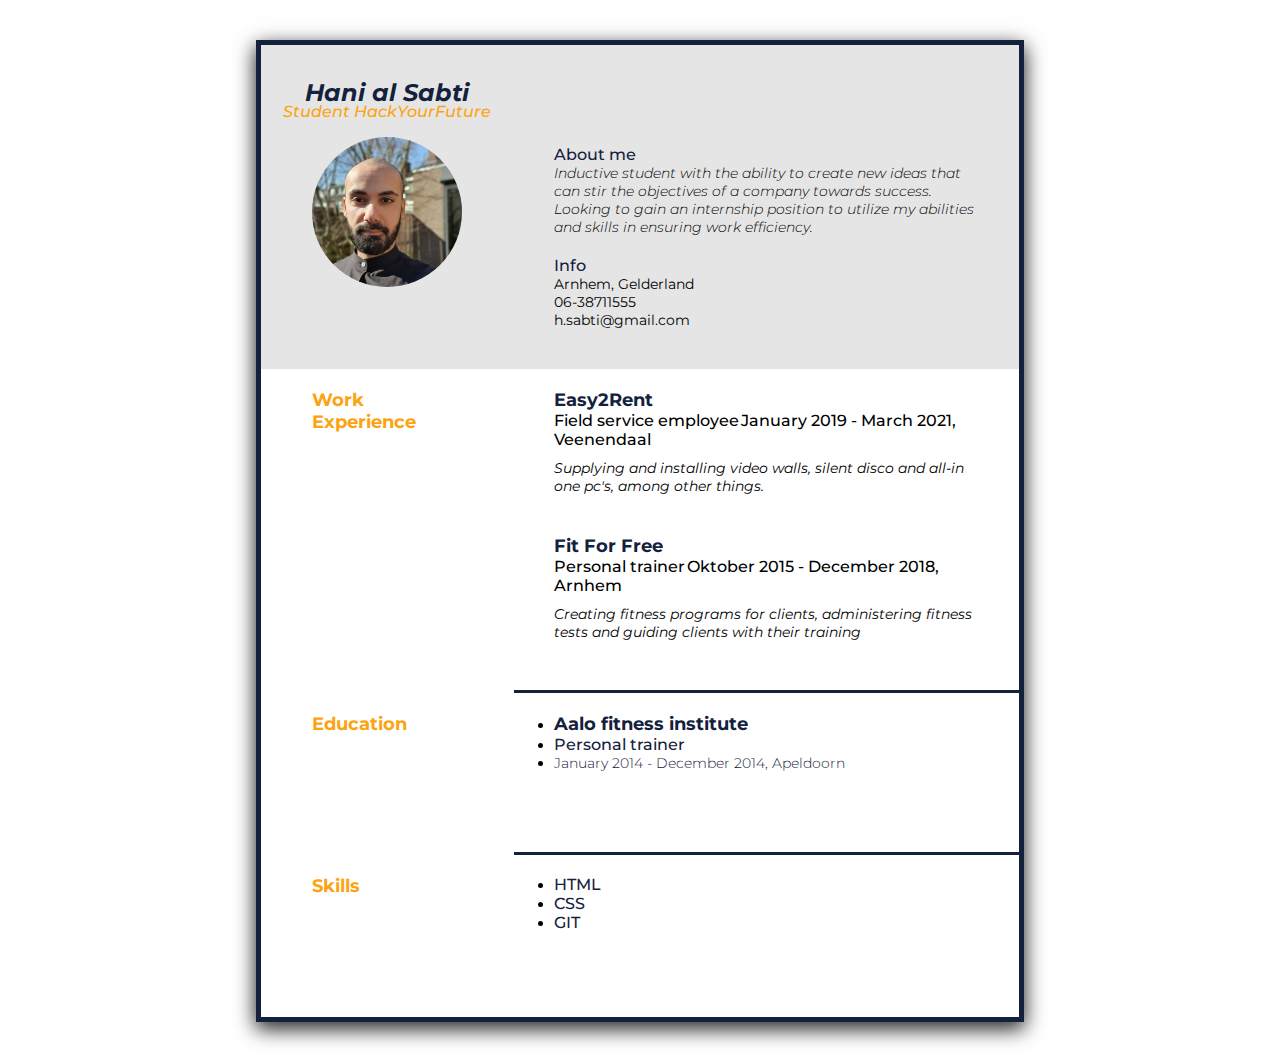
<file: week1/index.html>
<!DOCTYPE html>
<html lang="en">
<head>
    <meta charset="UTF-8">
    <meta http-equiv="X-UA-Compatible" content="IE=edge">
    <meta name="viewport" content="width=device-width, initial-scale=1.0">
    <title>Digital Resume</title>
    <link rel="stylesheet" href="styles.css">
    <link rel="preconnect" href="https://fonts.gstatic.com">
    <link rel="preconnect" href="https://fonts.gstatic.com">
    <link href="https://fonts.googleapis.com/css2?family=Montserrat:wght@200;300;400;500;600;700;900&display=swap" rel="stylesheet">
</head>
<body>
    <div class="grid-container">
        <div class="header">
            <div class="title-container">
                <h1>Hani al Sabti<br><span>Student HackYourFuture</span></h1>
                <div class="img-container">
                    <img src="portrait-resized.jpg" alt="profile-img">
                </div>
            </div>
            <div class="info-container">
                <h3>About me</h3>
                <p>Inductive student with the ability to create new ideas that can stir the objectives of a company towards success. Looking to gain an internship position to utilize my abilities and skills in ensuring work efficiency.</p>
                <ul>
                    <li><h3>Info</h3></li>
                    <li>Arnhem, Gelderland</li>
                    <li>06-38711555</li>
                    <li>h.sabti@gmail.com</li>
                </ul>
            </div>     
        </div>
        <div class="experience-title">
            <h2>Work Experience</h2>
        </div>
        <div class="experience-text">           
            <article>
                <h2>Easy2Rent</h2>
               <details>
                    <summary>
                      <span>Field service employee</span>
                      <span>January 2019 - March 2021, Veenendaal</span>
                      <p>Supplying and installing video walls, silent disco and all-in one pc's, among other things.</p>
                   </summary>

                </details>  
</article>
<article>
    <h2>Fit For Free</h2>
   <details>
        <summary>
          <span>Personal trainer</span>
          <span>Oktober 2015 - December 2018, Arnhem</span>
          <p>Creating fitness programs for clients, administering fitness tests and guiding clients with their training</p>
       </summary>

    </details>  
</article>
            <hr>    
        </div>
        <div class="education-title">
            <h2>Education</h2>
        </div>
        <div class="education-text">
            <ul>
                <li class="no-style"><h2>Aalo fitness institute</h2></li>
                <li class="no-style"><h3>Personal trainer</h3></li>
                <li class="no-style"><h4>January 2014 - December 2014, Apeldoorn</h4></li>
            </ul>
            <hr>
        </div>
        <div class="skills-title">
            <h2>Skills</h2>
        </div>
        <div class="skills-text">
            <ul>
                <li><h3>HTML</h3></li>
                <li><h3>CSS</h3></li>
                <li><h3>GIT</h3></li>
            </ul>
        </div>
    
</body>
</html>
</file>
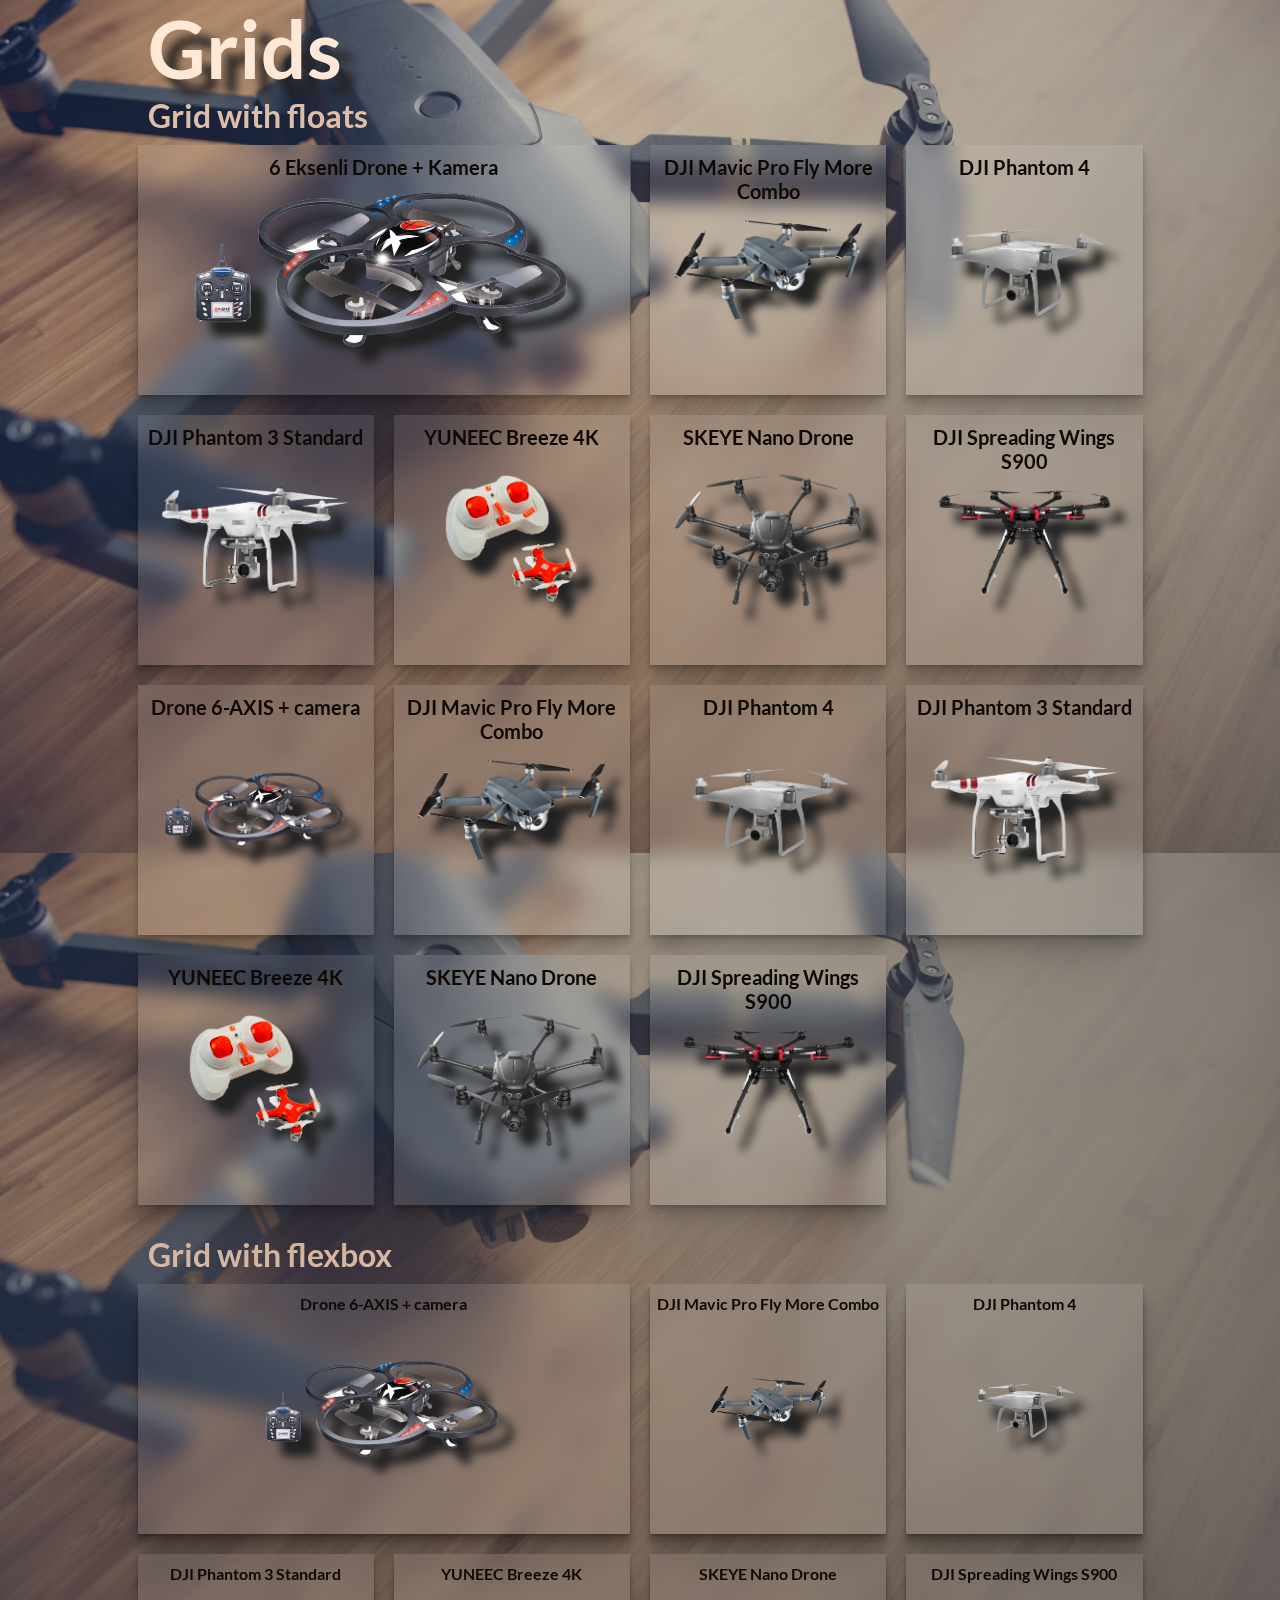
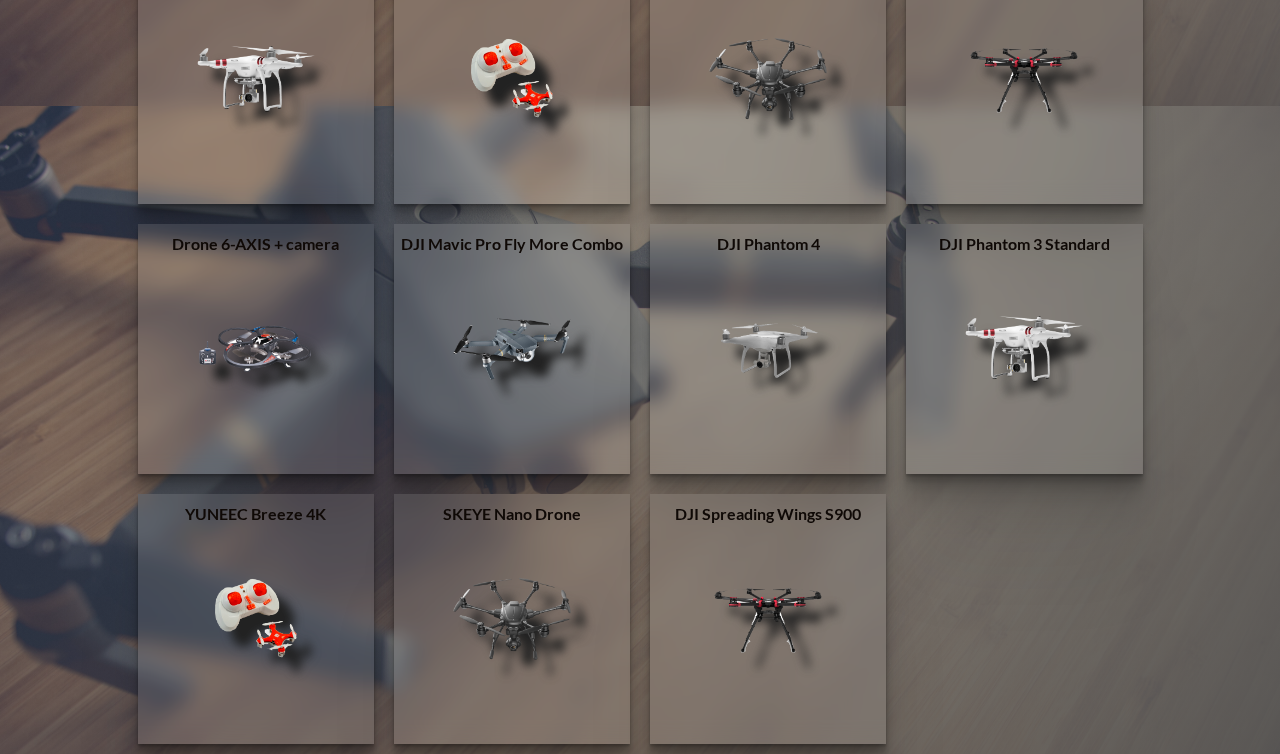
<file: week2/index.html>
<!doctype html>
<html>
    <head>
        <meta charset="utf-8">
        <meta name="viewport" content="width=device-width, initial-scale=1.0">
        <title>Grids</title>
        <link rel="stylesheet" href="style.css">
    </head>
    <body>
        <header>
            <h1>Grids</h1>
        </header>
        <main>
            <section>
                <h2>Grid with floats</h2>
                <ul class="grid-floats">
                    <li class="grid-item">
                        <h3>6 Eksenli Drone + Kamera</h3>
                        <img src="images/drone1.png">
                        <p>Oyuncakçı Eddy’nin dronu yeni başlayanlar için, altı ekseni var. 2.4Ghz kumadasıyla hareket ederek 50 metre yüksekliğe kadar çıkabilir. Uçuş süresi ise 6 dakika.</p>
                    </li>
                    <li class="grid-item">
                        <h3>DJI Mavic Pro Fly More Combo</h3>
                        <img src="images/drone2.png">
                         <p dir="rtl">طائرة مافيك: مايميز هذه الطائرة هو صغر حجمها، وهي معيار جديد في مجال الطائرات من دون طيار. طائرة المافيك مفيدة كثيراً في الحالات التي لايكون الطيران فيها سهلاً، وذلك بفضل التقنيات العديدة المدمجة فيها.</p>
                    </li>
                    <li class="grid-item">
                        <h3>DJI Phantom 4</h3>
                        <img src="images/drone3.png">
                        <p>De DJI Phantom 4 is een intelligente drone die onder meer automatisch obstakels vermijdt en 4K-beelden opneemt. Uiteraard is dit niet het enige waar de Phantom 4 indruk mee maakt. Wat dacht je van ActiveTrack, een sportmodus en een nog langere vliegduur.</p>
                    </li>
                    <li class="grid-item">
                        <h3>DJI Phantom 3 Standard</h3>
                        <img src="images/drone4.png">
                        <p>Met een bereik van 500 meter, een Full HD-camera die met 30 fps opneemt en een f/2.8-lens maakt u met de DJI Phantom 3 standard de mooiste opnames vanuit de lucht.</p>
                    </li>
                    <li class="grid-item">
                        <h3>YUNEEC Breeze 4K</h3>
                        <img src="images/drone5.png">
                        <p>De Breeze 4K van Yuneec is makkelijk te besturen, veilig en snel in staat opnames te delen. De drone wordt bestuurd met je iOS- of Android-apparaat en produceert indrukwekkende 4K-beelden.</p>
                    </li>
                    <li class="grid-item">
                        <h3>SKEYE Nano Drone</h3>
                        <img src="images/drone6.png">
                        <p>Met de Nano Drone kan iedereen het gevoel van vliegen met een drone ervaren. De zeer kleine drone van slechts vier centimeter breed is na uitpakken direct klaar om te vliegen.</p>
                    </li>
                    <li class="grid-item">
                        <h3>DJI Spreading Wings S900</h3>
                        <img src="images/drone7.png">
                        <p>Met prachtige luchtfoto's en -video's maak je indruk. De DJI Spreading Wings S900 is een lichtgewicht drone die met zijn draaggewicht van maximaal 8,2 kilogram voorziet in het maken van dergelijke beelden.</p>
                    </li>
                    <li class="grid-item">
                        <h3>Drone 6-AXIS + camera</h3>
                        <img src="images/drone1.png">
                        <p>De Eddy Toys Drone is een instap drone met 6 assen en laat zich besturen door de meegeleverde 2.4Ghz controller met een bereik tot 50m hoogte.Vliegduur is 6 minuten.</p>
                    </li>
                    <li class="grid-item">
                        <h3>DJI Mavic Pro Fly More Combo</h3>
                        <img src="images/drone2.png">
                        <p>Met de Mavic, die direct opvalt vanwege zijn kleine afmeting, zet DJI een nieuwe standaard op het gebied van drones. De Mavic is zeer behulpzaam tijdens de niet altijd even makkelijke vluchten, vooral dankzij de vele ingebouwde technieken.</p>
                    </li>
                    <li class="grid-item">
                        <h3>DJI Phantom 4</h3>
                        <img src="images/drone3.png">
                        <p>De DJI Phantom 4 is een intelligente drone die onder meer automatisch obstakels vermijdt en 4K-beelden opneemt. Uiteraard is dit niet het enige waar de Phantom 4 indruk mee maakt. Wat dacht je van ActiveTrack, een sportmodus en een nog langere vliegduur.</p>
                    </li>
                    <li class="grid-item">
                        <h3>DJI Phantom 3 Standard</h3>
                        <img src="images/drone4.png">
                        <p>Met een bereik van 500 meter, een Full HD-camera die met 30 fps opneemt en een f/2.8-lens maakt u met de DJI Phantom 3 standard de mooiste opnames vanuit de lucht.</p>
                    </li>
                    <li class="grid-item">
                        <h3>YUNEEC Breeze 4K</h3>
                        <img src="images/drone5.png">
                        <p>De Breeze 4K van Yuneec is makkelijk te besturen, veilig en snel in staat opnames te delen. De drone wordt bestuurd met je iOS- of Android-apparaat en produceert indrukwekkende 4K-beelden.</p>
                    </li>
                    <li class="grid-item">
                        <h3>SKEYE Nano Drone</h3>
                        <img src="images/drone6.png">
                        <p>Met de Nano Drone kan iedereen het gevoel van vliegen met een drone ervaren. De zeer kleine drone van slechts vier centimeter breed is na uitpakken direct klaar om te vliegen.</p>
                    </li>
                    <li class="grid-item">
                        <h3>DJI Spreading Wings S900</h3>
                        <img src="images/drone7.png">
                        <p>Met prachtige luchtfoto's en -video's maak je indruk. De DJI Spreading Wings S900 is een lichtgewicht drone die met zijn draaggewicht van maximaal 8,2 kilogram voorziet in het maken van dergelijke beelden.</p>
                    </li>
                </ul>
                
            </section>
            <section>
                <h2>Grid with flexbox</h2>
                <ul class="grid-flex">
                    <li class="grid-item">
                        <h3>Drone 6-AXIS + camera</h3>
                        <img src="images/drone1.png">
                        <p>Oyuncakçı Eddy’nin dronu yeni başlayanlar için, altı ekseni var. 2.4Ghz kumadasıyla hareket ederek 50 metre yüksekliğe kadar çıkabilir. Uçuş süresi ise 6 dakika.</p>
                    </li>
                    <li class="grid-item">
                        <h3>DJI Mavic Pro Fly More Combo</h3>
                        <img src="images/drone2.png">
                         <p dir="rtl">طائرة مافيك: مايميز هذه الطائرة هو صغر حجمها، وهي معيار جديد في مجال الطائرات من دون طيار. طائرة المافيك مفيدة كثيراً في الحالات التي لايكون الطيران فيها سهلاً، وذلك بفضل التقنيات العديدة المدمجة فيها.</p>
                    </li>
                    <li class="grid-item">
                        <h3>DJI Phantom 4</h3>
                        <img src="images/drone3.png">
                        <p>De DJI Phantom 4 is een intelligente drone die onder meer automatisch obstakels vermijdt en 4K-beelden opneemt. Uiteraard is dit niet het enige waar de Phantom 4 indruk mee maakt. Wat dacht je van ActiveTrack, een sportmodus en een nog langere vliegduur.</p>
                    </li>
                    <li class="grid-item">
                        <h3>DJI Phantom 3 Standard</h3>
                        <img src="images/drone4.png">
                        <p>Met een bereik van 500 meter, een Full HD-camera die met 30 fps opneemt en een f/2.8-lens maakt u met de DJI Phantom 3 standard de mooiste opnames vanuit de lucht.</p>
                    </li>
                    <li class="grid-item">
                        <h3>YUNEEC Breeze 4K</h3>
                        <img src="images/drone5.png">
                        <p>De Breeze 4K van Yuneec is makkelijk te besturen, veilig en snel in staat opnames te delen. De drone wordt bestuurd met je iOS- of Android-apparaat en produceert indrukwekkende 4K-beelden.</p>
                    </li>
                    <li class="grid-item">
                        <h3>SKEYE Nano Drone</h3>
                        <img src="images/drone6.png">
                        <p>Met de Nano Drone kan iedereen het gevoel van vliegen met een drone ervaren. De zeer kleine drone van slechts vier centimeter breed is na uitpakken direct klaar om te vliegen.</p>
                    </li>
                    <li class="grid-item">
                        <h3>DJI Spreading Wings S900</h3>
                        <img src="images/drone7.png">
                        <p>Met prachtige luchtfoto's en -video's maak je indruk. De DJI Spreading Wings S900 is een lichtgewicht drone die met zijn draaggewicht van maximaal 8,2 kilogram voorziet in het maken van dergelijke beelden.</p>
                    </li>
                    <li class="grid-item">
                        <h3>Drone 6-AXIS + camera</h3>
                        <img src="images/drone1.png">
                        <p>De Eddy Toys Drone is een instap drone met 6 assen en laat zich besturen door de meegeleverde 2.4Ghz controller met een bereik tot 50m hoogte.Vliegduur is 6 minuten.</p>
                    </li>
                    <li class="grid-item">
                        <h3>DJI Mavic Pro Fly More Combo</h3>
                        <img src="images/drone2.png">
                        <p>Met de Mavic, die direct opvalt vanwege zijn kleine afmeting, zet DJI een nieuwe standaard op het gebied van drones. De Mavic is zeer behulpzaam tijdens de niet altijd even makkelijke vluchten, vooral dankzij de vele ingebouwde technieken.</p>
                    </li>
                    <li class="grid-item">
                        <h3>DJI Phantom 4</h3>
                        <img src="images/drone3.png">
                        <p>De DJI Phantom 4 is een intelligente drone die onder meer automatisch obstakels vermijdt en 4K-beelden opneemt. Uiteraard is dit niet het enige waar de Phantom 4 indruk mee maakt. Wat dacht je van ActiveTrack, een sportmodus en een nog langere vliegduur.</p>
                    </li>
                    <li class="grid-item">
                        <h3>DJI Phantom 3 Standard</h3>
                        <img src="images/drone4.png">
                        <p>Met een bereik van 500 meter, een Full HD-camera die met 30 fps opneemt en een f/2.8-lens maakt u met de DJI Phantom 3 standard de mooiste opnames vanuit de lucht.</p>
                    </li>
                    <li class="grid-item">
                        <h3>YUNEEC Breeze 4K</h3>
                        <img src="images/drone5.png">
                        <p>De Breeze 4K van Yuneec is makkelijk te besturen, veilig en snel in staat opnames te delen. De drone wordt bestuurd met je iOS- of Android-apparaat en produceert indrukwekkende 4K-beelden.</p>
                    </li>
                    <li class="grid-item">
                        <h3>SKEYE Nano Drone</h3>
                        <img src="images/drone6.png">
                        <p>Met de Nano Drone kan iedereen het gevoel van vliegen met een drone ervaren. De zeer kleine drone van slechts vier centimeter breed is na uitpakken direct klaar om te vliegen.</p>
                    </li>
                    <li class="grid-item">
                        <h3>DJI Spreading Wings S900</h3>
                        <img src="images/drone7.png">
                        <p>Met prachtige luchtfoto's en -video's maak je indruk. De DJI Spreading Wings S900 is een lichtgewicht drone die met zijn draaggewicht van maximaal 8,2 kilogram voorziet in het maken van dergelijke beelden.</p>
                    </li>
                </ul>
            </section>
        </main>
    </body>
</html>
</file>
<file: week1/styles.css>
* {
  margin: 0;
  padding: 0;
  border: 0;
  outline: 0;
  box-sizing: border-box;
  font-family: "Montserrat", sans-serif;
  font-size: 62.5%; /* =10px */
}

h1 {
  font-size: 2.4rem;
} /* =24px */

h2 {
  font-size: 1.8rem;
  font-weight: 700;
}

h3,
span {
  font-size: 1.6rem;
  font-weight: 500;
}

h4 {
  font-size: 1.4rem;
  font-weight: 300;
}

p {
  font-size: 1.4rem;
} /* =14px */

li {
  font-size: 1.4rem;
} /* =14px? */

h1,
h2,
h3,
h4 {
  color: #14213d;
}

.grid-container {
  width: 60%;
  display: grid;
  grid-template-columns: 1fr 2fr;
  grid-template-rows: 1fr 1fr 0.5fr 0.5fr;
  /* grid-row-gap: 20px; */
  border: solid 5px #14213d;
  margin: 0 auto;
  margin-top: 40px;
  margin-bottom: 40px;
  box-shadow: 0 8px 16px 0 rgba(0, 0, 0, 0.2), 0 6px 20px 0 rgba(0, 0, 0, 0.8);
}

@media screen and (max-width: 800px) {
  .grid-container {
    width: 80%;
  }
}
@media screen and (max-width: 600px) {
  .grid-container {
    display: block;
    width: 90%;
  }
}

/*////////////////////////
            Header
  /////////////////////////*/
.header {
  max-width: 100%;
  display: grid;
  grid-column: 1 / span 2;
  background-color: #e5e5e5;
  grid-template-columns: 1fr 2fr;
}

@media screen and (max-width: 600px) {
  .header {
    display: block;
  }
}

h1 {
  color: #14213d;
  font-weight: 700;
  font-style: italic;
  line-height: 1.6rem;
  text-align: center;
  padding-top: 40px;
}

h1 span {
  font-size: 1.6rem;
  color: #fca311;
  line-height: 1rem;
}

.img-container {
  height: 150px;
  width: 150px;
  border-radius: 50%;
  margin: 0 auto;
  margin-top: 20px;
  overflow: hidden;
}

img {
  display: block;
  width: 100%;
  height: 100%;
  object-fit: cover;
}

.header p {
  font-weight: 300;
  font-style: italic;
  max-width: 65ch;
  padding-bottom: 2rem;
}

.info-container {
  grid-column: 2 / 3;
  grid-row: 1 / 2;
  padding: 10rem 4rem 4rem 4rem;
}

@media screen and (max-width: 600px) {
  .info-container {
    padding: 4rem;
  }
}

.header ul {
  list-style: none;
}

/*////////////////////
        Main
//////////////////// */

.experience-title h2,
.education-title h2,
.skills-title h2 {
  font-weight: 700;
  padding-top: 20px;
  text-align: left;
  color: #fca311;
  margin: 0 auto;
  max-width: 150px;
}

.experience-text,
.education-text,
.skills-text {
  padding: 20px 40px 20px 40px;
  border-bottom: 3px solid #14213d;
}

details p {
  margin-top: 10px;
  max-width: 65ch;
  font-style: italic;
}

article:nth-child(2) {
  margin-top: 40px;
}

.skills-text {
  border-bottom: none;
}

@media screen and (max-width: 600px) {
  .centering-container {
    max-width: 300px;
    padding-left: 4rem;
    margin: 0;
  }
}
</file>
<file: week2/style.css>
/* lato-regular - latin */
@font-face {
    font-family: 'Lato';
    font-style: normal;
    font-weight: 400;
    src: url(fonts/lato-v17-latin-regular.eot); /* IE9 Compat Modes */
    src: local(''),
         url(fonts/lato-v17-latin-regular.eot?#iefix) format('embedded-opentype'), /* IE6-IE8 */
         url(fonts/lato-v17-latin-regular.woff2) format('woff2'), /* Super Modern Browsers */
         url(fonts/lato-v17-latin-regular.woff) format('woff'), /* Modern Browsers */
         url(fonts/lato-v17-latin-regular.ttf) format('truetype'), /* Safari, Android, iOS */
         url(fonts/lato-v17-latin-regular.svg#Lato) format('svg'); /* Legacy iOS */
}
/* lato-700 - latin */
@font-face {
    font-family: 'Lato';
    font-style: normal;
    font-weight: 700;
    src: url(fonts/lato-v17-latin-700.eot); /* IE9 Compat Modes */
    src: local(''),
         url(fonts/lato-v17-latin-700.eot?#iefix) format('embedded-opentype'), /* IE6-IE8 */
         url(fonts/lato-v17-latin-700.woff2) format('woff2'), /* Super Modern Browsers */
         url(fonts/lato-v17-latin-700.woff) format('woff'), /* Modern Browsers */
         url(fonts/lato-v17-latin-700.ttf) format('truetype'), /* Safari, Android, iOS */
         url(fonts/lato-v17-latin-700.svg#Lato) format('svg'); /* Legacy iOS */
}
/* lato-900 - latin */
@font-face {
    font-family: 'Lato';
    font-style: normal;
    font-weight: 900;
    src: url(fonts/lato-v17-latin-900.eot); /* IE9 Compat Modes */
    src: local(''),
         url(fonts/lato-v17-latin-900.eot?#iefix) format('embedded-opentype'), /* IE6-IE8 */
         url(fonts/lato-v17-latin-900.woff2) format('woff2'), /* Super Modern Browsers */
         url(fonts/lato-v17-latin-900.woff) format('woff'), /* Modern Browsers */
         url(fonts/lato-v17-latin-900.ttf) format('truetype'), /* Safari, Android, iOS */
         url(fonts/lato-v17-latin-900.svg#Lato) format('svg'); /* Legacy iOS */
}
/* lato-900italic - latin */
@font-face {
    font-family: 'Lato';
    font-style: italic;
    font-weight: 900;
    src: url(fonts/lato-v17-latin-900italic.eot); /* IE9 Compat Modes */
    src: local(''),
         url(fonts/lato-v17-latin-900italic.eot?#iefix) format('embedded-opentype'), /* IE6-IE8 */
         url(fonts/lato-v17-latin-900italic.woff2) format('woff2'), /* Super Modern Browsers */
         url(fonts/lato-v17-latin-900italic.woff) format('woff'), /* Modern Browsers */
         url(fonts/lato-v17-latin-900italic.ttf) format('truetype'), /* Safari, Android, iOS */
         url(fonts/lato-v17-latin-900italic.svg#Lato) format('svg'); /* Legacy iOS */
}


*,
*::after,
*::before {
      margin: 0;
      padding: 0;
      box-sizing: border-box;
      box-sizing: inherit;
      backface-visibility: hidden;
  }
  
html {
    font-size: 62.5%;
    
  }
  

body {
    box-sizing: border-box;
    font-family: 'Lato';
    font-style: normal;
    font-weight: 400;
    background-image: linear-gradient(to right bottom, rgba(27, 1, 75, 0), rgba(78, 78, 78, 0.9)), url(images/pexels.jpg);
    background-size: contain;
}

ul, ol {
    list-style: none;
}

header {
    display: block;
    max-width: 102.5rem;
    margin: 0 auto;
}

h1 {
    font-size: 8rem;
    color: #ffe8d6;
    filter: drop-shadow(1.5rem 1.5rem .5rem #222);
    animation-name: moveInLeft;
    animation-duration: 2s;
    animation-timing-function: ease-out;  
}

@keyframes moveInLeft {
    0% {
        opacity: 0;
        transform: translateX(-10rem);
    }

    80% {
        transform: translateX(1rem);
    }

    100% {
        opacity: 1;
        transform: translate(0);
    }
}

h2 {
    font-size: 2.2rem;
    max-width: 102.5rem;
    margin: 0 auto;
    color: #ddbea9;
    font-weight: 700;
    font-size: 3.2rem;
}

h2:first-child {
    animation-name: moveInRight;
    animation-duration: 2s;
    animation-timing-function: ease-out;
}

@keyframes moveInRight {
    0% {
        opacity: 0;
        transform: translateX(10rem);
    }

    80% {
        transform: translateX(-1rem);
    }

    100% {
        opacity: 1;
        transform: translate(0);
    }
}

h3 {
    font-size: 1.6rem;
    color: #0f0906;
}





/*/////////////////////////////////
//////Mobile-size below 600px//////
/////////////////////////////////*/

h1, h2, h3 {
    text-align: center;
    margin: 0;
}

h2 {
    margin-bottom: 2rem;
}

h3 {
    margin-top: 1rem;
}

.grid-floats, .grid-flex {
    max-width: 85%;
    margin: 0 auto;
    padding: 0;
}

.grid-floats::after {
    content: "";
    display: table;
    clear: both;
}

.grid-floats > li,
.grid-flex > li {
    position: relative;
    width: 100%;
    height: 25rem;
    margin-left: auto;
    margin-right: auto;
    border: solid 1rem rgba(255, 255, 255, 0.1);
    overflow: hidden;
    margin-bottom: 2rem;
    background-color: rgba(255, 255, 255, 0.1);
    backdrop-filter: blur(1rem);
    transition: 0.5s all;
    box-shadow:
    0 2.8px 2.2px rgba(0, 0, 0, 0.2),
    0 6.7px 5.3px rgba(0, 0, 0, 0.144),
    0 12.5px 10px rgba(0, 0, 0, 0.119),
    0 22.3px 17.9px rgba(0, 0, 0, 0.1),
    0 41.8px 33.4px rgba(0, 0, 0, 0.081),
    0 100px 80px rgba(0, 0, 0, 0.056);
}

.grid-floats > li::before,
.grid-flex > li::before {
    content: "";
    position: absolute;
    top: 0;
    left: 0;
    width: 100%;
    height: 100%;
    display: block;
    background: linear-gradient(to right, #232526, #414345); 
    z-index: 2;
    transition: 1s;
    opacity: 0;
}


.grid-floats > li:hover::before,
.grid-flex > li:hover::before {
    opacity: 1;
}


img {
    display: block;
    position: absolute;
    max-width: 50%;
    margin: auto;
    top: 0; left: 0; bottom: 0; right: 0;
    filter: drop-shadow(1.5rem 1.5rem .5rem #222);
}

.grid-floats > li p,
.grid-flex > li p {
    position: absolute;
    top: 0;
    left: 0;
    z-index: 3;
    opacity: 0;
    color: #ffe8d6;
    font-size: clamp(1rem, 0.6992rem + 1.5038vw, 1.6rem);
    font-style: italic;
    transform: translateX(-20rem) translateY(10rem);
    transition: 1s;
    margin-bottom: 2rem;
    margin-left: auto;
    margin-right: auto;
    height: 100%;
    width: 100%;
    background-color: rgba(230, 218, 218, 0.1);
    padding: 1rem 2rem;
    backdrop-filter: blur(.1rem);
    box-shadow: 0px 7px 10px rgba(0, 0, 0, 0.2);
    font-size: clamp(1.3rem, 0.8755rem + 0.7075vw, 1.6rem);

}

.grid-floats > li:hover p,
.grid-flex > li:hover p {
    opacity: 1;
    transform: translateY(0px);

}


/*/////////////////////////////////
tablet-size between 600px and 1024px
/////////////////////////////////*/

@media only screen and (min-width: 600px) {

    h1, h2 {
        max-width: 90%;
        margin: 0 auto;
        padding-left: 2rem;
        text-align: left;
    }

    h2 {
        margin-bottom: 0;
    }

    .grid-floats, .grid-flex {
        max-width: 90%;
        margin: 0 auto;
    }

    .grid-flex {
        display: flex;
        flex-flow: wrap;
      }

    .grid-flex li {
        width: calc(33.33% - 1rem);
        border: 0;
    }

    .grid-flex > li:first-child,
    .grid-flex > li:nth-child(2) {
        width: calc(50% - 1rem);
    }

    .grid-floats > li {
        height: 25rem;
        margin: 0.5rem;
        border: 0;
        border-radius: 0;
        box-shadow:
        0 2.8px 3.6px rgba(0, 0, 0, 0.15),
        0 6.7px 8.6px rgba(0, 0, 0, 0.108),
        0 12.5px 16.3px rgba(0, 0, 0, 0.089),
        0 22.3px 29px rgba(0, 0, 0, 0.075),
        0 41.8px 54.3px rgba(0, 0, 0, 0.061),
        0 100px 130px rgba(0, 0, 0, 0.042);
    }

    .grid-floats > li h3 {
        font-size: 2rem;
        margin-top: 1rem;
        text-align: center;
        padding: 0 1rem;
        font-weight: 700;
        position: relative;
    }

    
    .grid-floats img {
        max-width: 80%;
    }

    .grid-floats > li:nth-child(-n+2) {
        float: left;
        width: calc((100% - 2rem) / 2);
    }

    .grid-floats > li:nth-child(n+3) {
        float: left;
        width: calc((100% - 3rem) / 3);
    }

    .grid-floats h3 {
        font-size: clamp(1.4rem, 1.1170rem + 0.4717vw, 1.6rem);
        margin-top: 2rem;
    }

}


/*/////////////////////////////////
    desktop-size above 1024px
/////////////////////////////////*/

@media only screen and (min-width: 1025px) {

    section:nth-child(2) {
        margin-top: 2rem;
    }

    h1, h2 {
        max-width: 102.5rem;
        margin-left: auto;
        margin-right: auto;
    }

    .grid-floats,
    .grid-flex {
        max-width: 102.5rem;
    }

    .grid-floats > li {
        margin: 1rem;

    }

    .grid-flex > li {
        width: calc(25% - 2rem);
        border: 0;
        margin: 1rem;
    }

    .grid-flex > li:first-child {
        flex-basis: calc(50% - 2rem);
    }

    .grid-flex > li:nth-child(2),
    .grid-flex > li:nth-child(3) {
        flex-basis: calc(25% - 2rem);
    }

    .grid-floats > li:hover {
        transform: translateY(-3rem) translateX(1rem);
        box-shadow: 0 1rem 2rem rgba(0, 0, 0, .8);
    }

    .grid-floats > li:first-child {
        max-width: 49.25rem;
    }

    .grid-floats > li:nth-child(2) {
        max-width: 23.625rem;
    }

    .grid-floats > li:nth-child(3) {
        max-width: 23.625rem;
    }

    .grid-floats > li:nth-child(n+4) {
        width: calc((100% - 8rem) / 4);
    }

    .grid-floats > li p {
        font-size: 1.6rem;
        padding: 1rem 3rem;
    }

    

}
</file>
